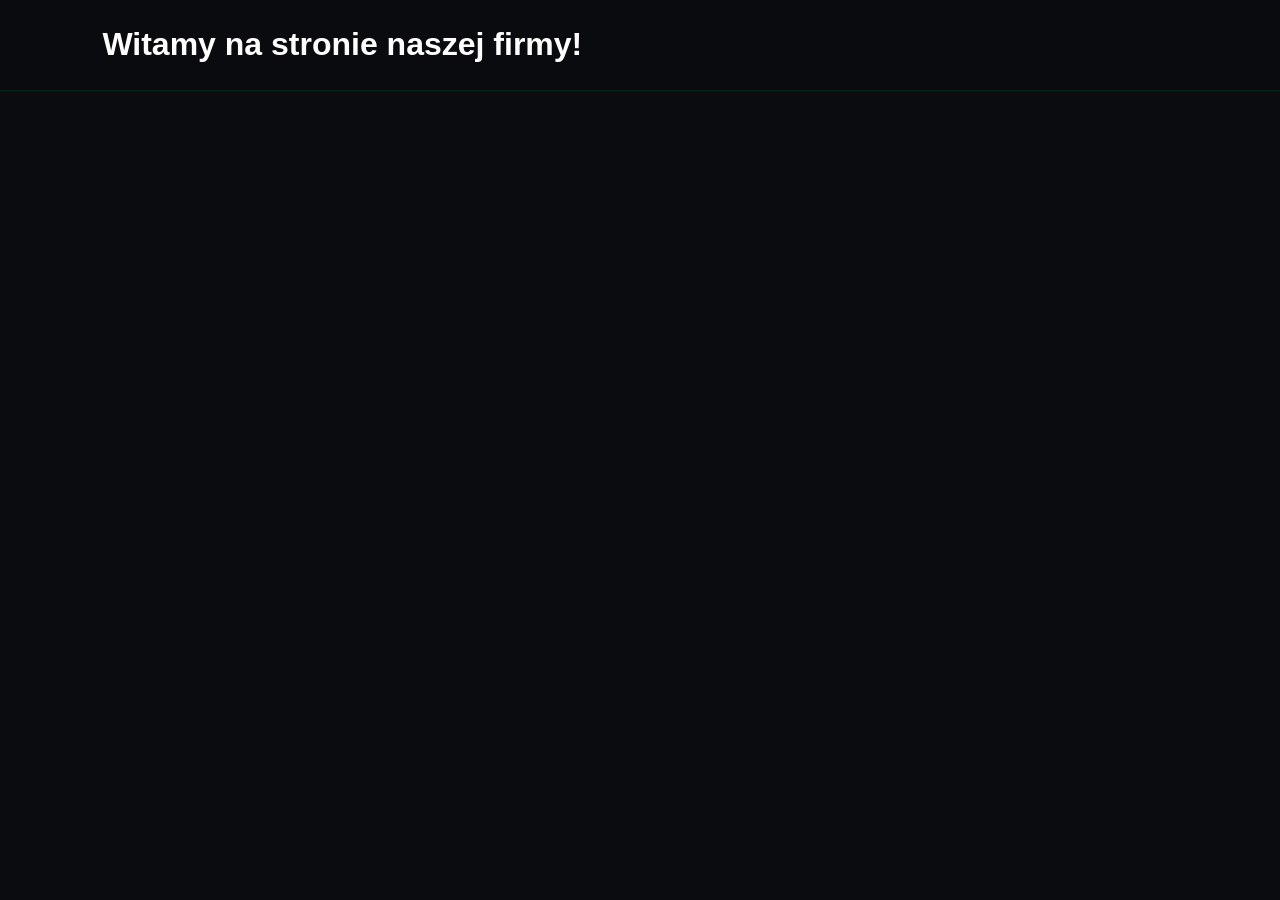
<file: index.html>
<!DOCTYPE html>
<html lang="pl">
<head>
    <meta charset="UTF-8">
    <meta name="viewport" content="width=device-width, initial-scale=1.0">
    <title>DK Shot</title>
    <link rel="stylesheet" href="css/style.css">
</head>
<body>

    <header>
        <h1>Witamy na stronie naszej firmy!</h1>
    </header>

</body>
</html>
</file>
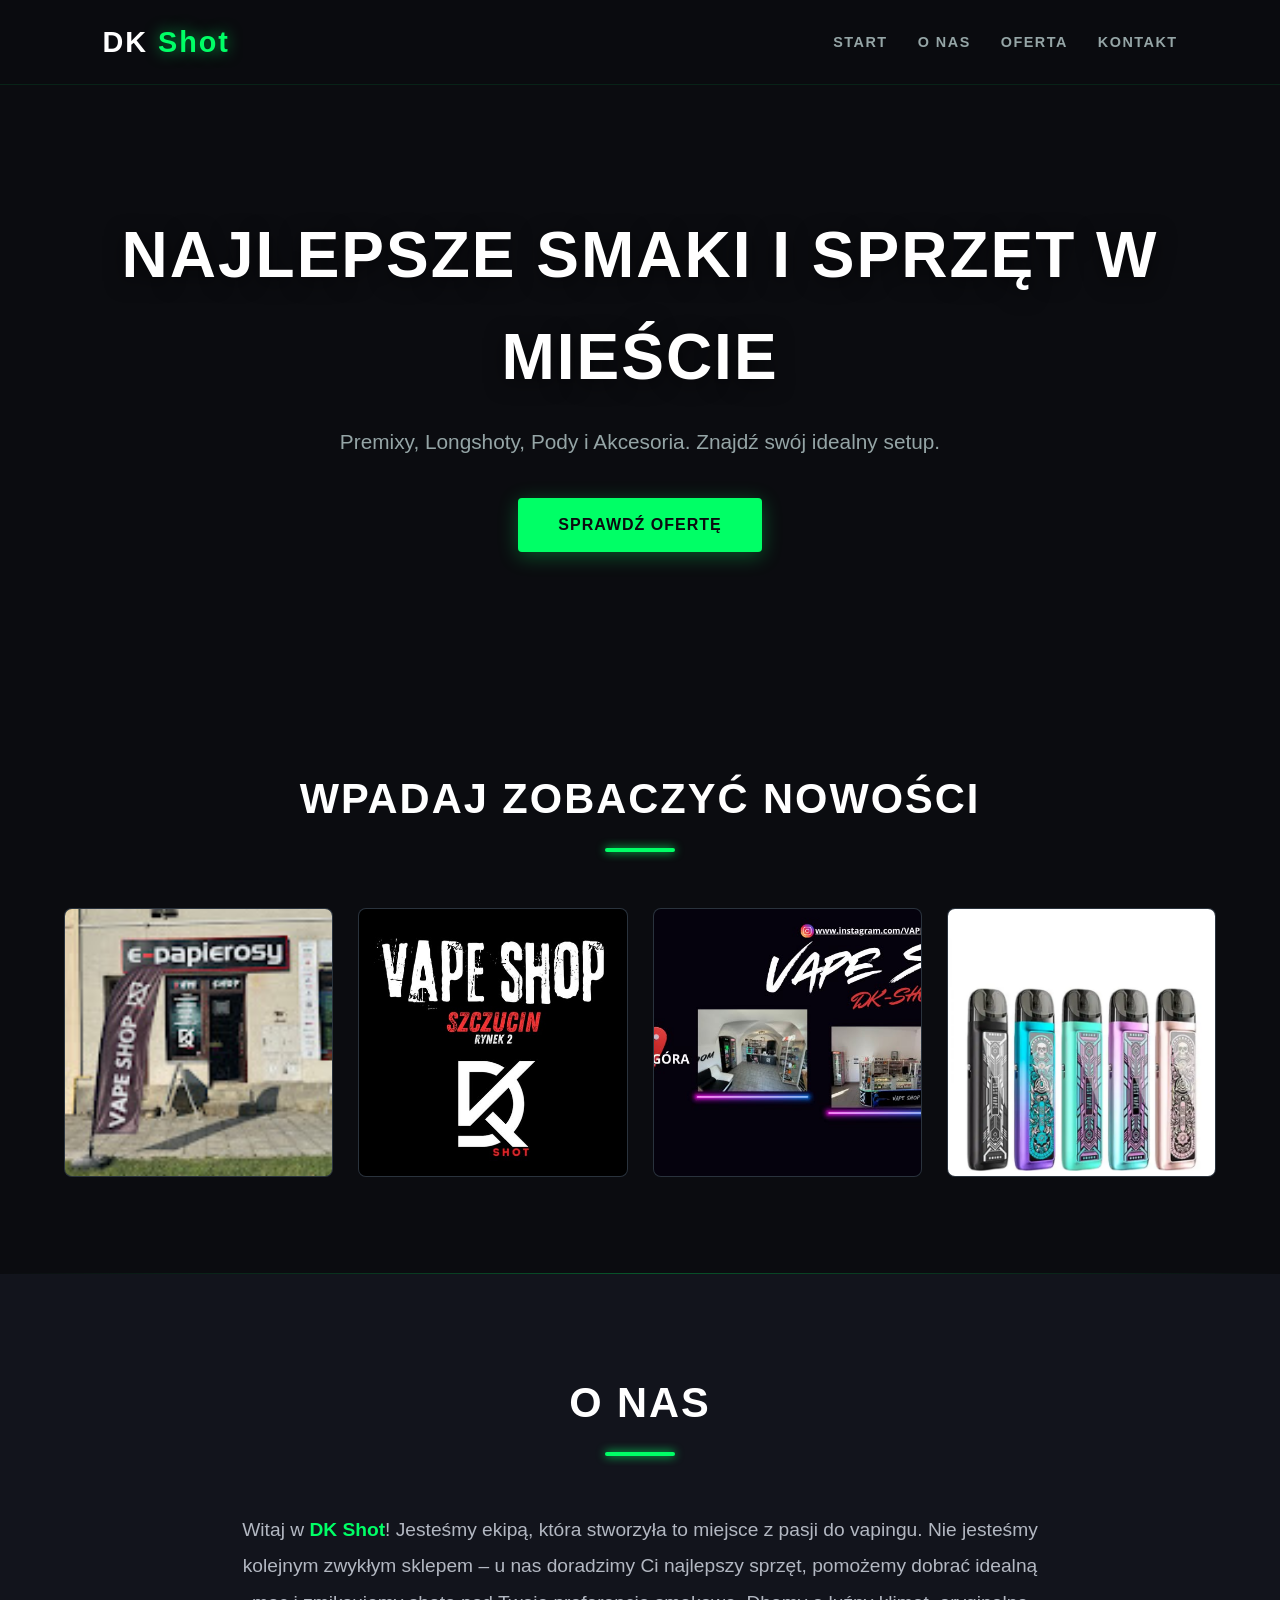
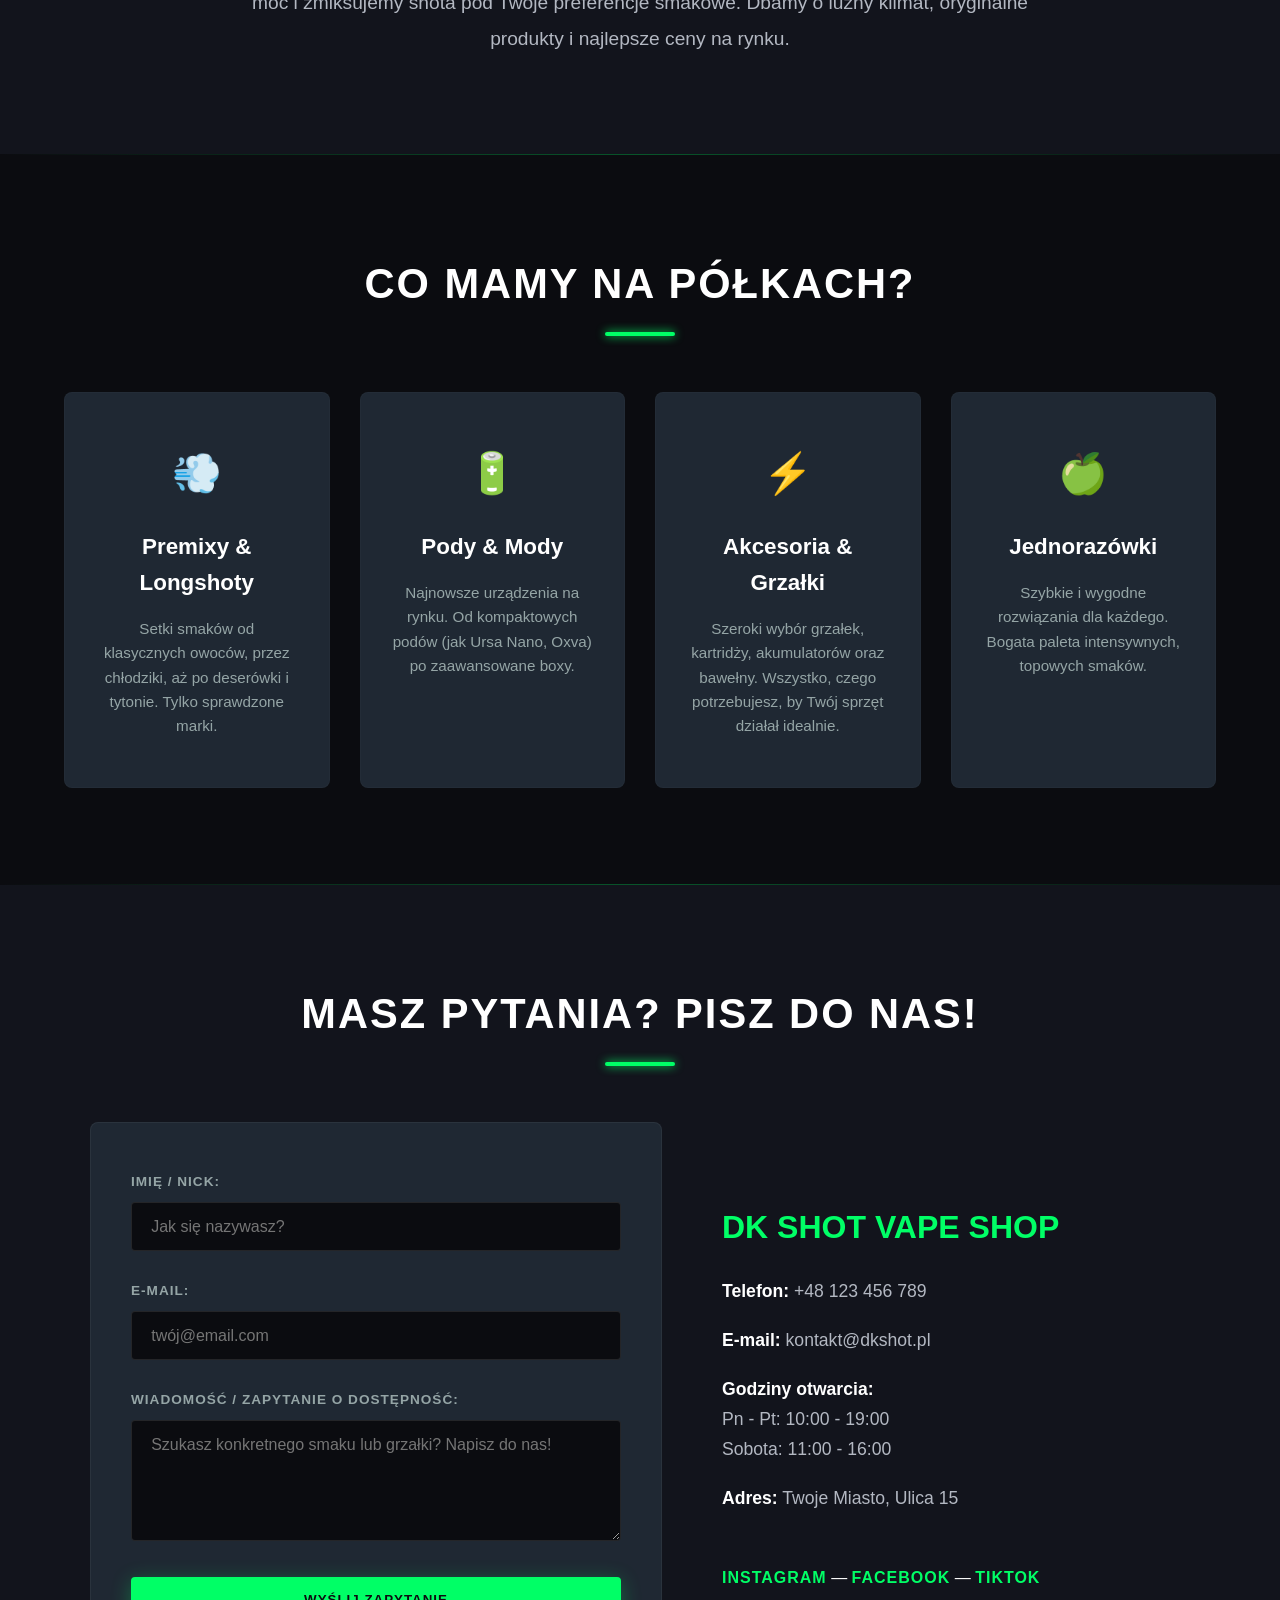
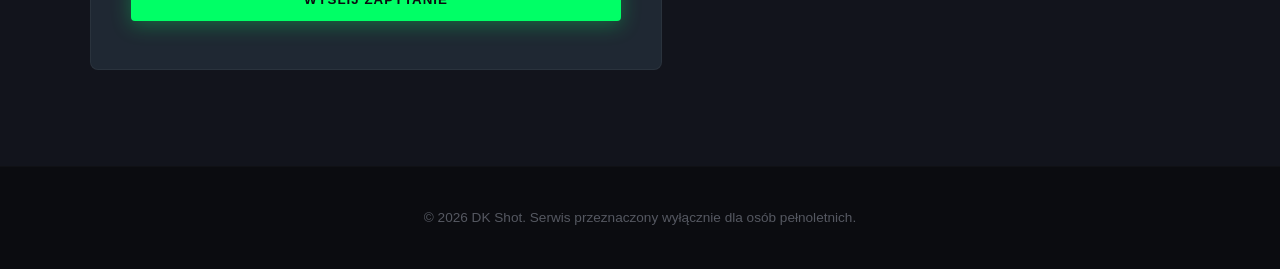
<file: dk_shot.html>
<!DOCTYPE html>
<html lang="pl">
<head>
    <meta charset="UTF-8">
    <meta name="viewport" content="width=device-width, initial-scale=1.0">
    <title>DK Shot | Vape Shop & Premium Liquid Bar</title>
    <link rel="stylesheet" href="css/style.css">
</head>
<body>

    <header id="strona-glowna">
        <div class="logo">
            <h1>DK <span>Shot</span></h1>
        </div>
        <nav>
            <ul>
                <li><a href="#strona-glowna">Start</a></li>
                <li><a href="#o-nas">O nas</a></li>
                <li><a href="#oferta">Oferta</a></li>
                <li><a href="#kontakt">Kontakt</a></li>
            </ul>
        </nav>
    </header>

    <main>
        <section class="hero">
            <div class="hero-text">
                <h2>Najlepsze Smaki i Sprzęt w Mieście</h2>
                <p>Premixy, Longshoty, Pody i Akcesoria. Znajdź swój idealny setup.</p>
                <a href="#oferta" class="btn">Sprawdź Ofertę</a>
            </div>
        </section>

        <section class="gallery-container">
            <h2>Wpadaj Zobaczyć Nowości</h2>
            <div class="gallery-grid">
                <div class="gallery-item"><img src="Img/DKlokal.jpg" alt="Nasz Lokal"></div>
                <div class="gallery-item"><img src="Img/Opis.jpg" alt="Menu Smaków"></div>
                <div class="gallery-item"><img src="Img/Lokacje1.jpg" alt="Dostępne Produkty"></div>
                <div class="gallery-item"><img src="Img/ursa-nano2-1.png" alt="Ursa Nano 2"></div>
            </div>
        </section>

        <hr class="separator">

        <section id="o-nas" class="about-section">
            <h2>O nas</h2>
            <div class="about-content">
                <p>Witaj w <strong>DK Shot</strong>! Jesteśmy ekipą, która stworzyła to miejsce z pasji do vapingu. Nie jesteśmy kolejnym zwykłym sklepem – u nas doradzimy Ci najlepszy sprzęt, pomożemy dobrać idealną moc i zmiksujemy shota pod Twoje preferencje smakowe. Dbamy o luźny klimat, oryginalne produkty i najlepsze ceny na rynku.</p>
            </div>
        </section>

        <hr class="separator">

        <section id="oferta" class="services-section">
            <h2>Co Mamy na Półkach?</h2>
            <div class="services-grid">
                <div class="service-box">
                    <div class="service-icon">💨</div>
                    <h3>Premixy & Longshoty</h3>
                    <p>Setki smaków od klasycznych owoców, przez chłodziki, aż po deserówki i tytonie. Tylko sprawdzone marki.</p>
                </div>
                <div class="service-box">
                    <div class="service-icon">🔋</div>
                    <h3>Pody & Mody</h3>
                    <p>Najnowsze urządzenia na rynku. Od kompaktowych podów (jak Ursa Nano, Oxva) po zaawansowane boxy.</p>
                </div>
                <div class="service-box">
                    <div class="service-icon">⚡</div>
                    <h3>Akcesoria & Grzałki</h3>
                    <p>Szeroki wybór grzałek, kartridży, akumulatorów oraz bawełny. Wszystko, czego potrzebujesz, by Twój sprzęt działał idealnie.</p>
                </div>
                <div class="service-box">
                    <div class="service-icon">🍏</div>
                    <h3>Jednorazówki</h3>
                    <p>Szybkie i wygodne rozwiązania dla każdego. Bogata paleta intensywnych, topowych smaków.</p>
                </div>
            </div>
        </section>

        <hr class="separator">

        <section id="kontakt" class="contact-section">
            <h2>Masz Pytania? Pisz do Nas!</h2>
            <div class="contact-container">
                <form class="contact-form" action="#" method="POST">
                    <div class="form-group">
                        <label for="name">Imię / Nick:</label>
                        <input type="text" id="name" name="name" required placeholder="Jak się nazywasz?">
                    </div>
                    <div class="form-group">
                        <label for="email">E-mail:</label>
                        <input type="email" id="email" name="email" required placeholder="twój@email.com">
                    </div>
                    <div class="form-group">
                        <label for="message">Wiadomość / Zapytanie o dostępność:</label>
                        <textarea id="message" name="message" rows="5" required placeholder="Szukasz konkretnego smaku lub grzałki? Napisz do nas!"></textarea>
                    </div>
                    <button type="submit" class="btn-submit">Wyślij zapytanie</button>
                </form>

                <div class="contact-info">
                    <h3>DK Shot Vape Shop</h3>
                    <p><strong>Telefon:</strong> +48 123 456 789</p>
                    <p><strong>E-mail:</strong> kontakt@dkshot.pl</p>
                    <p><strong>Godziny otwarcia:</strong><br>Pn - Pt: 10:00 - 19:00<br>Sobota: 11:00 - 16:00</p>
                    <p><strong>Adres:</strong> Twoje Miasto, Ulica 15</p>
                    <div class="social-links">
                        <a href="#">Instagram</a> — <a href="#">Facebook</a> — <a href="#">TikTok</a>
                    </div>
                </div>
            </div>
        </section>
    </main>

    <footer>
        <p>&copy; 2026 DK Shot. Serwis przeznaczony wyłącznie dla osób pełnoletnich.</p>
    </footer>

</body>
</html>
</file>
<file: css/style.css>
@import 'variables.css';
</file>
